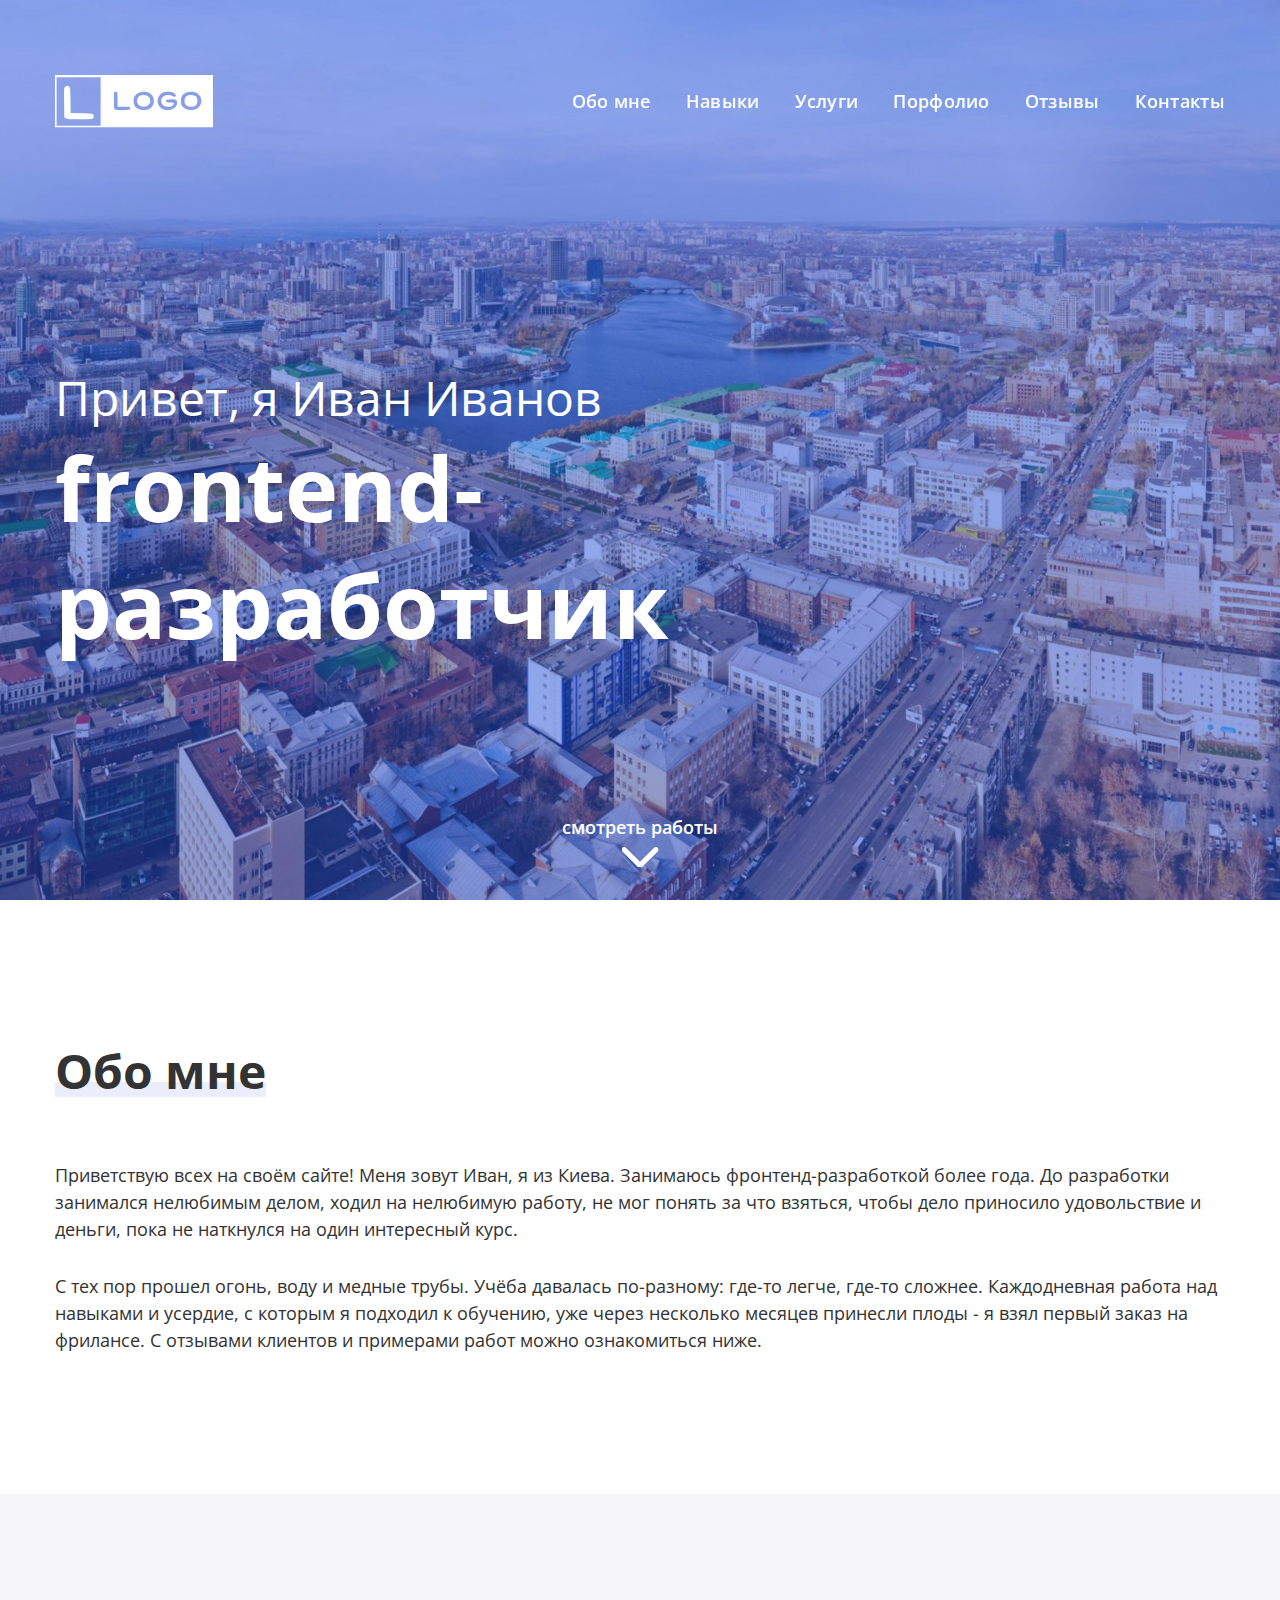
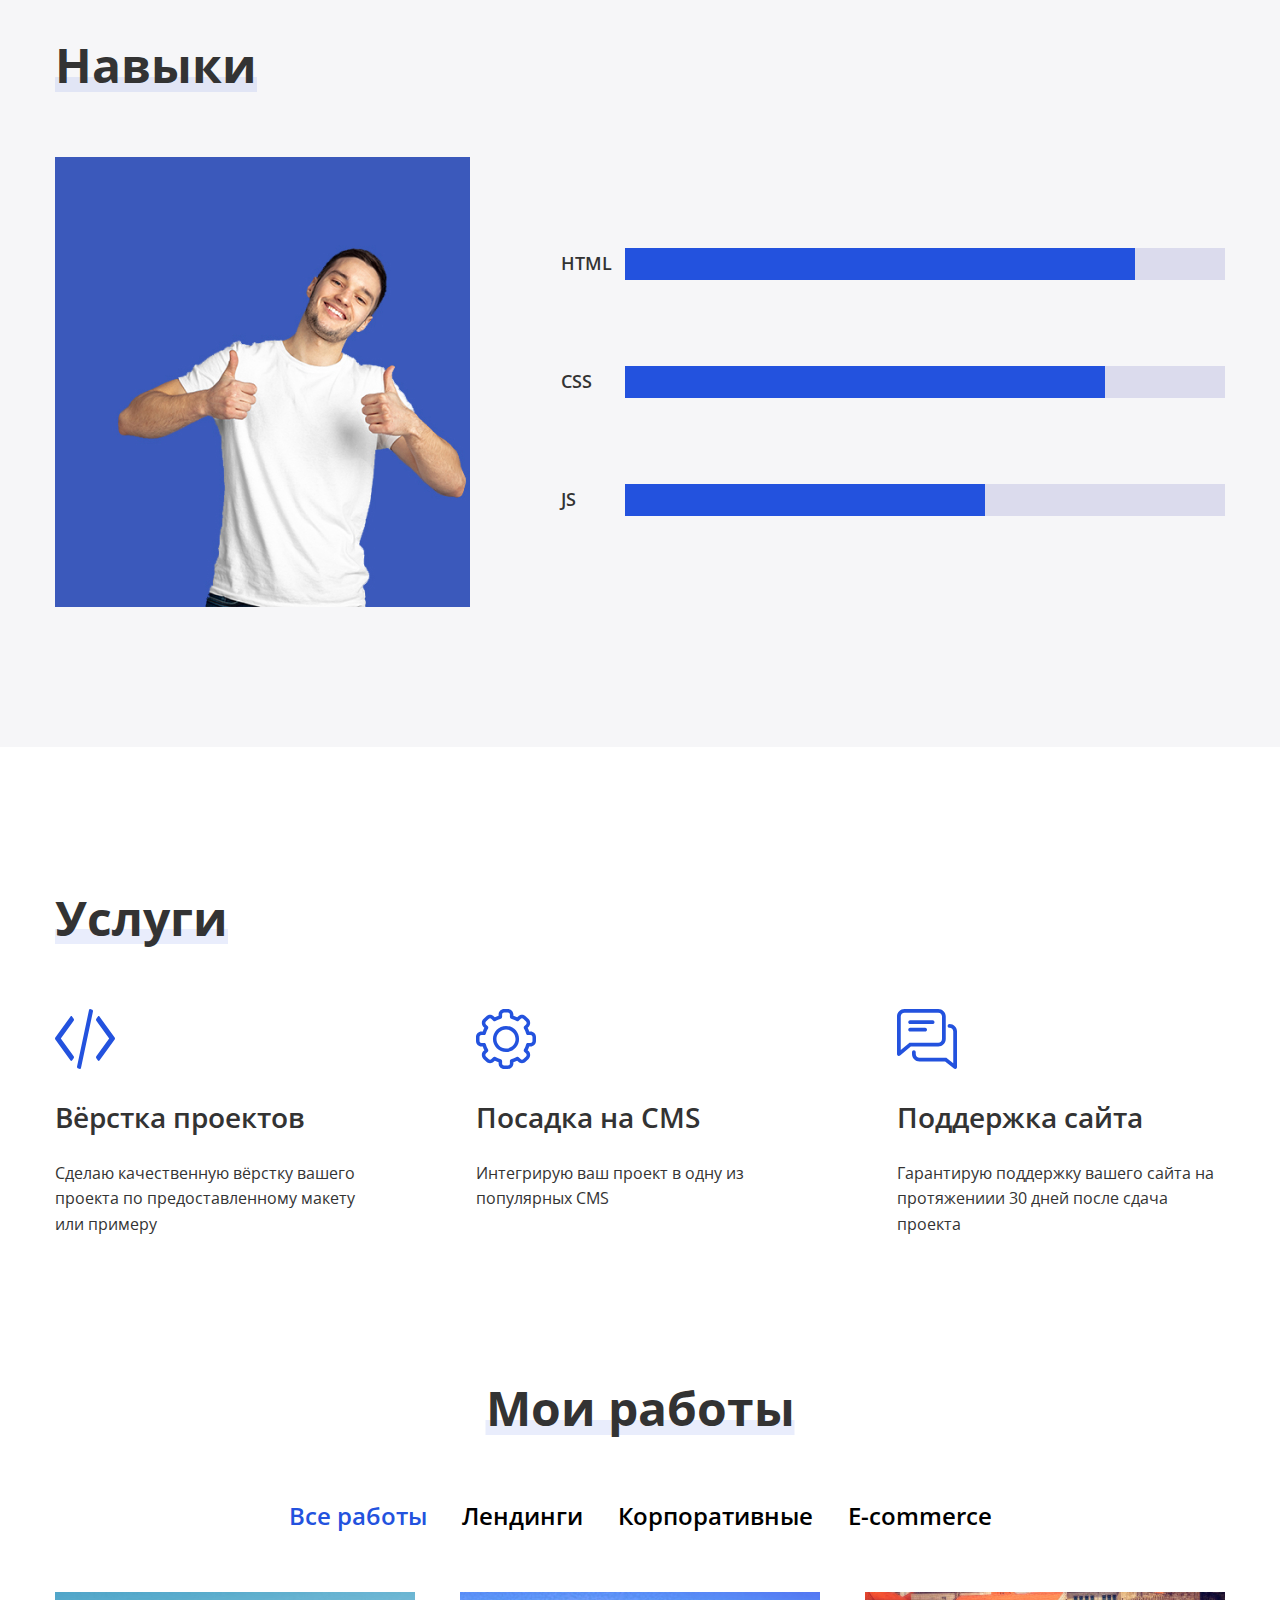
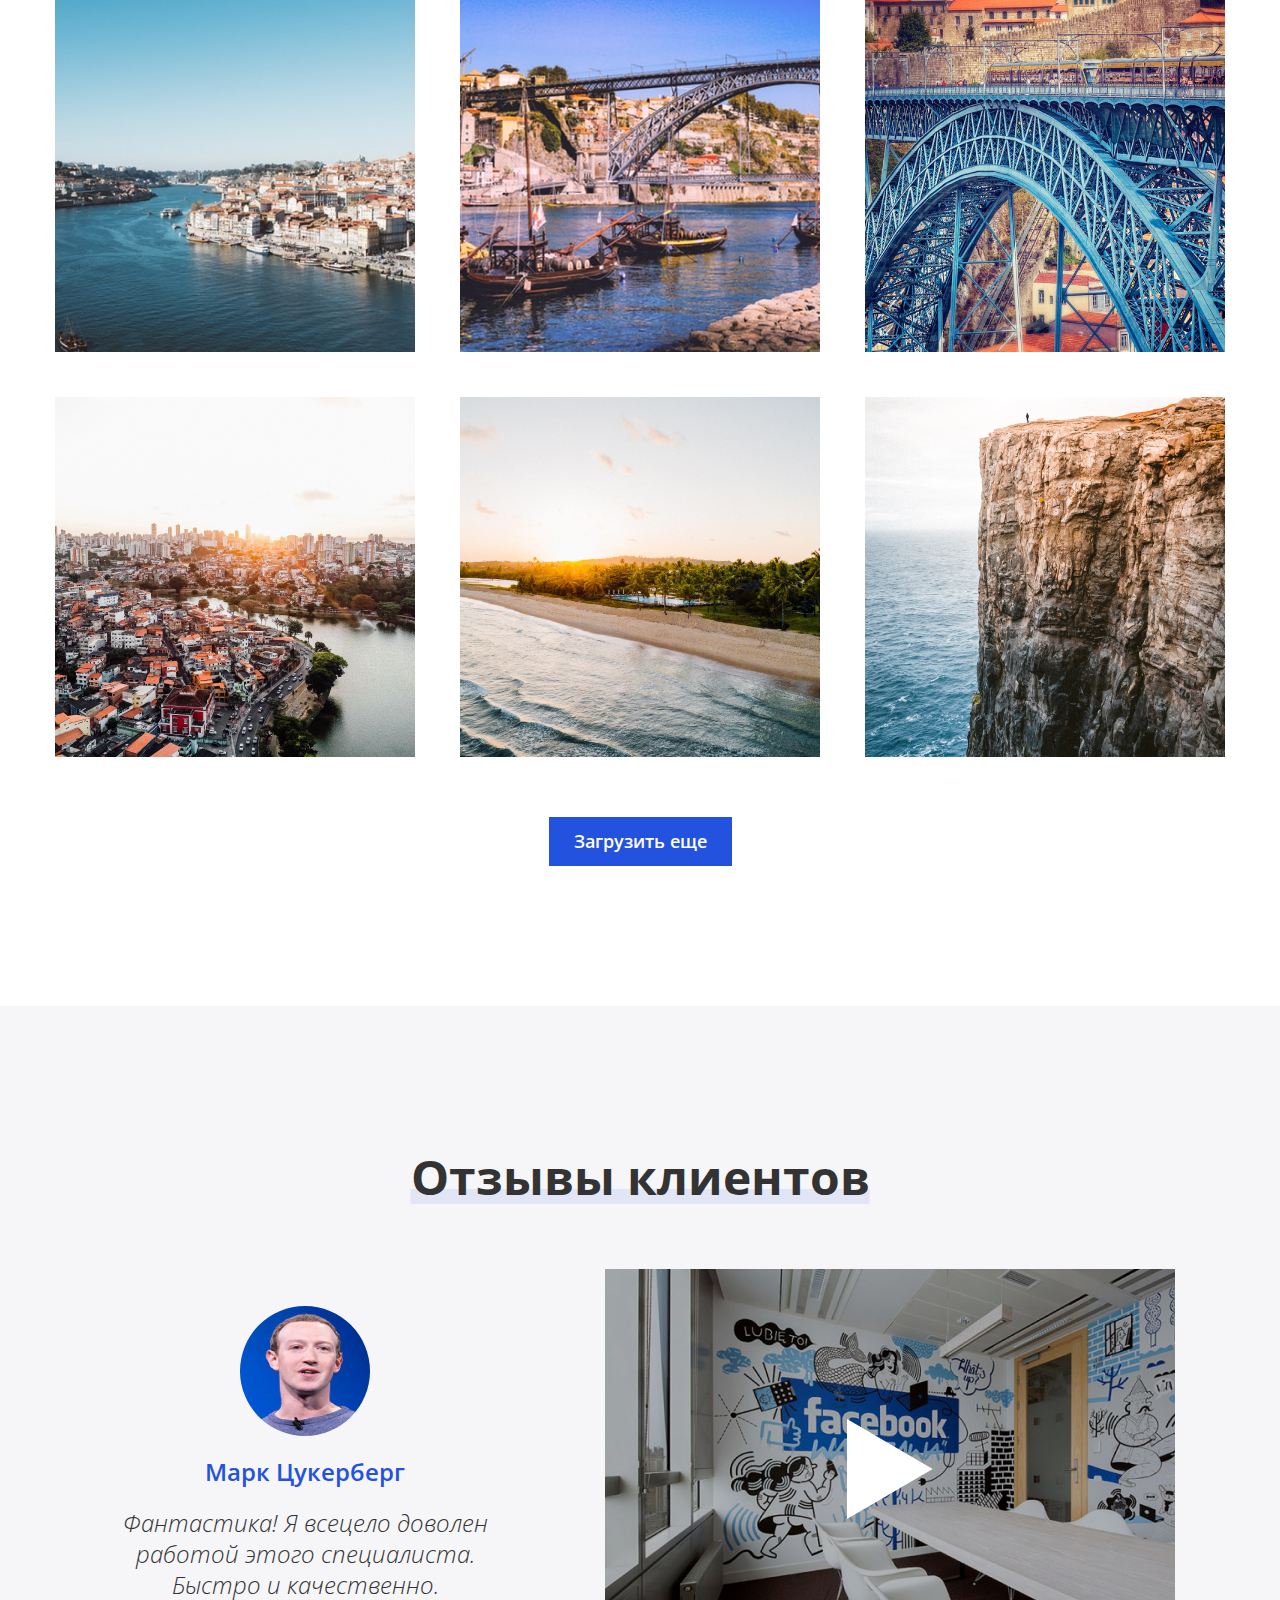
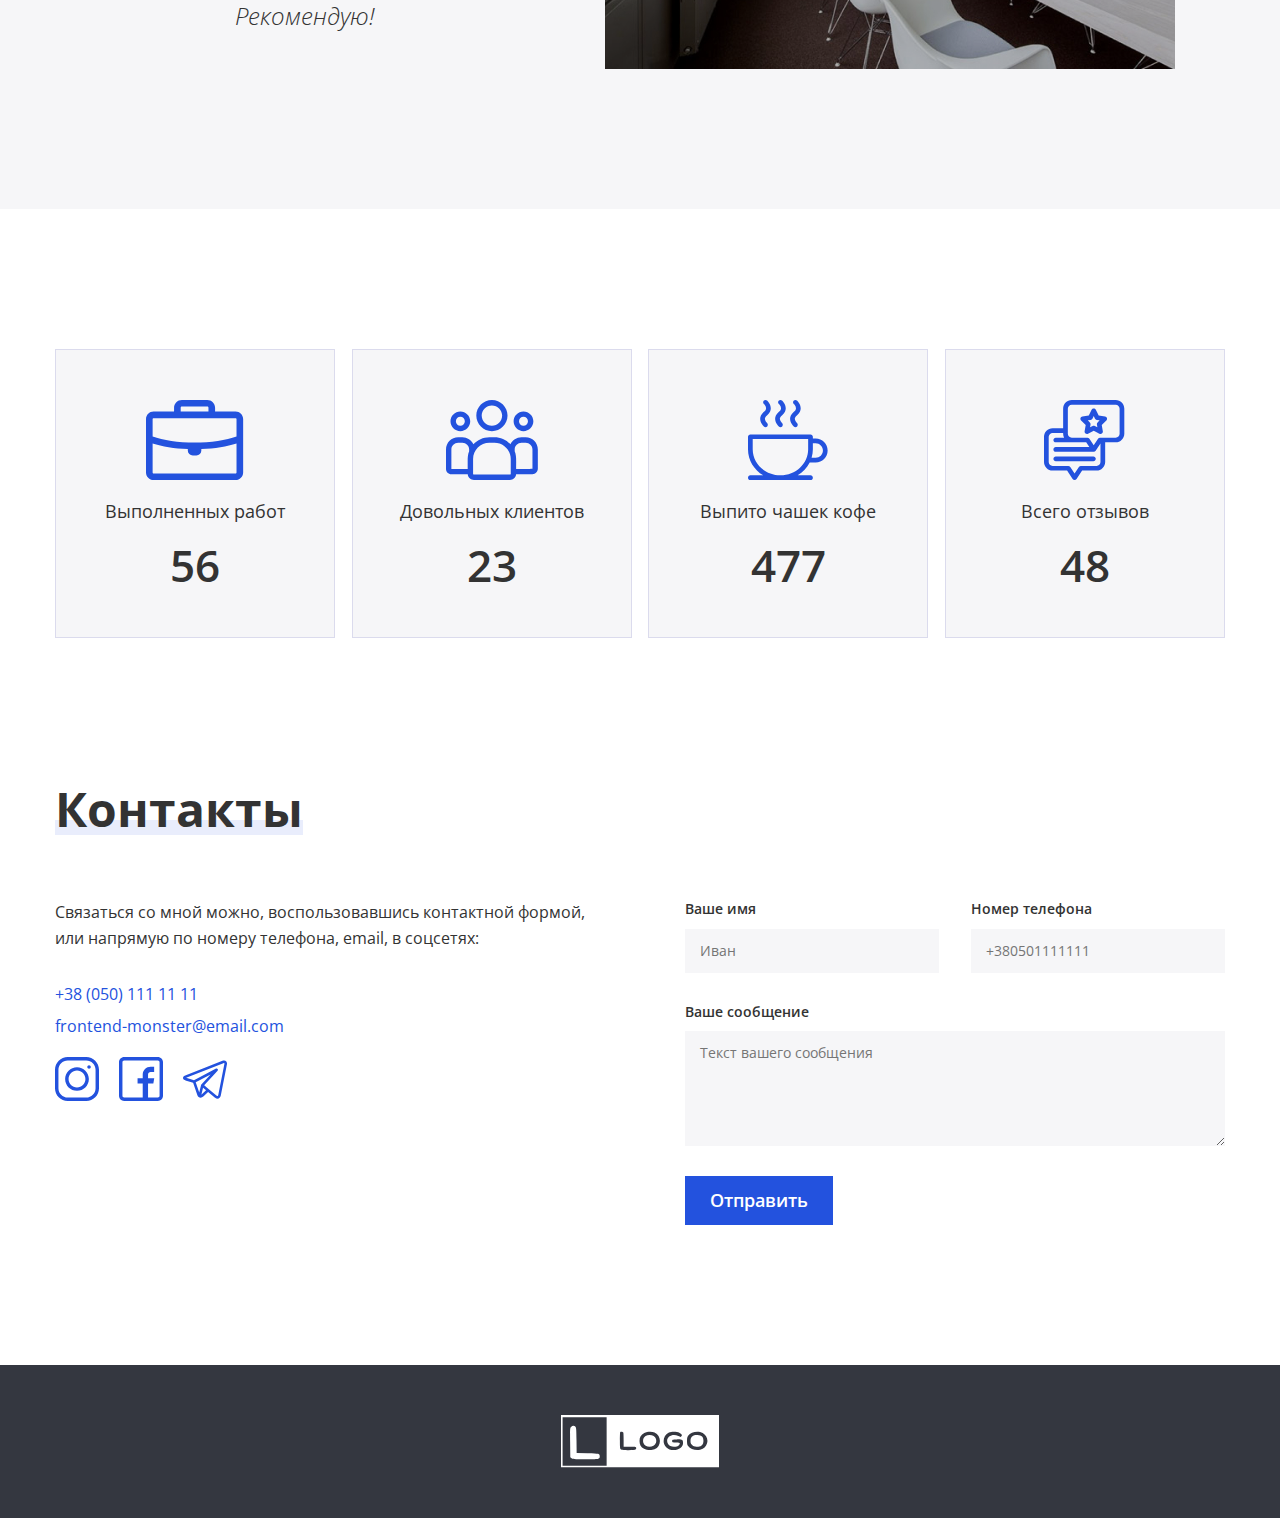
<file: index.html>
<!DOCTYPE html>
<html lang="ru">

<head>
    <meta charset="UTF-8">
    <meta http-equiv="X-UA-Compatible" content="IE=edge">
    <meta name="viewport" content="width=device-width, initial-scale=1.0">
    <link rel="shortcut icon" href="images/favicon/favicon.ico" type="image/x-icon">
    <link rel="icon" href="images/favicon/favicon.ico" type="image/x-icon">
    <title>Портфолио Ивана Иванова | Фронтенд - разработчик</title>
    <link rel="preconnect" href="https://fonts.googleapis.com">
    <link rel="preconnect" href="https://fonts.gstatic.com" crossorigin>
    <link href="https://fonts.googleapis.com/css2?family=Open+Sans:ital,wght@0,400;0,600;0,700;1,300&display=swap" rel="stylesheet">
    <link rel="stylesheet" href="css/jquery.fancybox.min.css">
    <link rel="stylesheet" href="css/style.css">
</head>

<body>
    <a class="return" href="#header">
        <span class="sr-only">Вернуться наверх</span>
    </a>
    <header class="header" id="header" style="background-image: url(images/header-img/bg-img.jpg);">

        <div class="header__wrapper">

            <div class="container">

                <nav class="header__nav">

                    <a class="header__logo logo" href="#header">
                        <img class="logo__img" src="images/logo/logo.svg" alt="Логотип сайта">
                    </a>

                    <button class="burger" type="button">
                        <span class="burger__line"></span>
                        <span class="sr-only">Открыть/закрыть меню сайта</span>
                    </button>

                    <ul class="menu">

                        <li class="menu__item">
                            <a class="menu__link" href="#about">
                                Обо мне
                            </a>
                        </li>

                        <li class="menu__item">
                            <a class="menu__link" href="#skills">
                                Навыки
                            </a>
                        </li>

                        <li class="menu__item">
                            <a class="menu__link" href="#services">
                                Услуги
                            </a>
                        </li>

                        <li class="menu__item">
                            <a class="menu__link" href="#portfolio">
                                Порфолио
                            </a>
                        </li>

                        <li class="menu__item">
                            <a class="menu__link" href="#reviews">
                                Отзывы
                            </a>
                        </li>

                        <li class="menu__item">
                            <a class="menu__link" href="#contacts">
                                Контакты
                            </a>
                        </li>

                    </ul>

                </nav>

            </div>

        </div>

        <div class="container">

            <h1 class="header__title">
                Привет, я Иван Иванов
                <span class="header__text">
                    frontend-разработчик
                </span>
            </h1>

            <a class="header__link" href="#portfolio">смотреть работы</a>
        </div>

    </header>

    <main class="main">

        <section class="about section" id="about">

            <div class="container">

                <h2 class="title">
                    Обо мне
                </h2>

                <div class="about__content">

                    <p>
                        Приветствую всех на своём сайте! Меня зовут Иван, я из Киева. Занимаюсь фронтенд-разработкой более года. До разработки занимался нелюбимым делом, ходил на нелюбимую работу,
                        не мог понять за что взяться, чтобы дело приносило удовольствие и деньги, пока не наткнулся на один интересный курс.
                    </p>

                    <p>
                        С тех пор прошел огонь, воду и медные трубы. Учёба давалась по-разному: где-то легче, где-то
                        сложнее. Каждодневная работа над навыками и усердие, с которым я подходил к обучению, уже через несколько
                        месяцев принесли плоды - я взял первый заказ на фрилансе. С отзывами клиентов и примерами работ можно
                        ознакомиться ниже.
                    </p>

                </div>

            </div>

        </section>

        <section class="skills section" id="skills">

            <div class="container">

                <h2 class="title">
                    Навыки
                </h2>

                <div class="skills__wrapper">

                    <img class="skills__image" src="images/skills-img/portrait.jpg" alt="Фото Ивана Иванова">

                    <ul class="skills__progress">

                        <li class="skills__item">
                            <span class="skills__name">html</span>
                            <div class="skills__bar">
                                <span class="skills__line" style="width: 85%">
                                </span>
                            </div>
                        </li>

                        <li class="skills__item">
                            <span class="skills__name">css</span>
                            <div class="skills__bar">
                                <span class="skills__line" style="width: 80%">
                                </span>
                            </div>
                        </li>

                        <li class="skills__item">
                            <span class="skills__name">js</span>
                            <div class="skills__bar">
                                <span class="skills__line" style="width: 60%">
                                </span>
                            </div>
                        </li>

                    </ul>

                </div>

            </div>

        </section>

        <section class="services section" id="services">
            <div class="container">

                <h2 class="title">
                    Услуги
                </h2>

                <ul class="services__wrapper">

                    <li class="services__item services__item--code">
                        <h3 class="services__subtitle">
                            Вёрстка проектов
                        </h3>
                        <p class="services__text">
                            Сделаю качественную вёрстку вашего проекта по предоставленному макету или примеру
                        </p>
                    </li>

                    <li class="services__item  services__item--dev">
                        <h3 class="services__subtitle">
                            Посадка на CMS
                        </h3>
                        <p class="services__text">
                            Интегрирую ваш проект в одну из популярных CMS
                        </p>
                    </li>

                    <li class="services__item services__item--chat">
                        <h3 class="services__subtitle">
                            Поддержка сайта
                        </h3>
                        <p class="services__text">
                            Гарантирую поддержку вашего сайта на протяжениии 30 дней после сдача проекта
                        </p>
                    </li>

                </ul>

            </div>
        </section>

        <section class="portfolio section" id="portfolio">
            <div class="container">

                <h2 class="title portfolio__title">
                    Мои работы
                </h2>

                <ul class="portfolio__filter">
                    <li class="portfolio__item">
                        <button class="portfolio__btn" type="button" data-filter="all">Все работы</button>
                    </li>
                    <li class="portfolio__item">
                        <button class="portfolio__btn" type="button" data-filter=".category-a">Лендинги</button>
                    </li>
                    <li class="portfolio__item">
                        <button class="portfolio__btn" type="button" data-filter=".category-b">Корпоративные</button>
                    </li>
                    <li class="portfolio__item">
                        <button class="portfolio__btn" type="button" data-filter=".category-c">E-commerce</button>
                    </li>
                </ul>

                <ul class="portfolio__board">
                    <li class="portfolio__image mix category-c">
                        <a class="portfolio__link" href="images/portfolio_img/img1x2.jpg" data-fancybox="gallery">
                            <img src="images/portfolio_img/img1.jpg" alt="Постер E-commerce">
                        </a>
                    </li>

                    <li class="portfolio__image mix category-a">
                        <a class="portfolio__link" href="images/portfolio_img/img2x2.jpg" data-fancybox="gallery">
                            <img src="images/portfolio_img/img2.jpg" alt="Постер лендинг">
                        </a>
                    </li>

                    <li class="portfolio__image mix category-c">
                        <a class="portfolio__link" href="images/portfolio_img/img3x2.jpg" data-fancybox="gallery">
                            <img src="images/portfolio_img/img3.jpg" alt="Постер E-commerce">
                        </a>
                    </li>

                    <li class="portfolio__image mix category-a">
                        <a class="portfolio__link" href="images/portfolio_img/img4x2.jpg" data-fancybox="gallery">
                            <img src="images/portfolio_img/img4.jpg" alt="Постер лендинг">
                        </a>
                    </li>

                    <li class="portfolio__image mix category-b">
                        <a class="portfolio__link" href="images/portfolio_img/img5x2.jpg" data-fancybox="gallery">
                            <img src="images/portfolio_img/img5.jpg" alt="Постер корпоративный сайт">
                        </a>
                    </li>

                    <li class="portfolio__image mix category-a">
                        <a class="portfolio__link" href="images/portfolio_img/img6x2.jpg" data-fancybox="gallery">
                            <img src="images/portfolio_img/img6.jpg" alt="Постер лендинг">
                        </a>
                    </li>

                </ul>

                <button class="button portfolio__button" type="button">
                    Загрузить еще
                </button>

            </div>

        </section>

        <section class="reviews section" id="reviews">

            <div class="container">

                <h2 class="title reviews__title">
                    Отзывы клиентов
                </h2>

                <div class="reviews__wrapper">

                    <figure class="reviews__content">

                        <img class="reviews__avatar" src="images/reviews-img/avatar-reviews-1.jpg" alt="Фото клиента">

                        <figcaption class="reviews__name">
                            Марк Цукерберг
                        </figcaption>

                        <blockquote class="reviews__text">
                            Фантастика! Я всецело доволен работой этого специалиста. Быстро и качественно. Рекомендую!
                        </blockquote>

                    </figure>

                    <a class="reviews__video" data-fancybox="" href="https://www.youtube.com/watch?v=umEYETq75Qg" style="background-image: url(images/reviews-img/reviews-video.jpg);">
                        <span class="sr-only">Посмотреть видео отзыв</span>
                    </a>

                </div>

            </div>

        </section>

        <section class="stats section">
            <div class="container">

                <h2 class="sr-only">Наши достижения</h2>

                <ul class="stats__wrapper">

                    <li class="stats__item stats__item--works">
                        <h3 class="stats__text">Выполненных работ</h3>
                        <span class="stats__num">56</span>
                    </li>

                    <li class="stats__item stats__item--clients">
                        <h3 class="stats__text">Довольных клиентов</h3>
                        <span class="stats__num">23</span>
                    </li>

                    <li class="stats__item stats__item--coffee">
                        <h3 class="stats__text">Выпито чашек кофе</h3>
                        <span class="stats__num">477</span>
                    </li>

                    <li class="stats__item stats__item--reviews">
                        <h3 class="stats__text">Всего отзывов</h3>
                        <span class="stats__num">48</span>
                    </li>

                </ul>

            </div>

        </section>

        <section class="contacts section" id="contacts">

            <div class="container">

                <h2 class="title">
                    Контакты
                </h2>

                <div class="contacts__wrapper">

                    <div class="contacts__content">

                        <p class="contacts__text">
                            Связаться со мной можно, воспользовавшись контактной формой, или напрямую по номеру
                            телефона, email, в соцсетях:
                        </p>

                        <adress class="adress">
                            <ul class="adress__list">
                                <li class="adress__contact">
                                    <a class="adress__link" href="tel:+380501111111">
                                        +38 (050) 111 11 11
                                    </a>
                                </li>
                                <li class="adress__contact">
                                    <a class="adress__link adress__link--email" href="mailto:frontend-monster@email.com">
                                        frontend-monster@email.com
                                    </a>
                                </li>
                            </ul>


                            <ul class="social">

                                <li class="social__icon">
                                    <a class="social__link social__link--inst" href="#" style="background-image: url(images/contact-icons/instagram.svg);">
                                        <span class="sr-only">Иконка инстаграмм</span>
                                    </a>
                                </li>

                                <li class="social__icon">
                                    <a class="social__link social__link--facebook" href="#" style="background-image: url(images/contact-icons/facebook.svg);">
                                        <span class="sr-only">Иконка фейсбук</span>
                                    </a>
                                </li>

                                <li class="social__icon">
                                    <a class="social__link social__link--telegram" href="#" style="background-image: url(images/contact-icons/telegram.svg);">
                                        <span class="sr-only">Иконка телеграмм</span>
                                    </a>
                                </li>

                            </ul>

                        </adress>

                    </div>

                    <form class="form">

                        <div class="form__wrapper">

                            <div class="form__inner">

                                <label class="form__title" for="name">
                                    Ваше имя
                                </label>

                                <input class="form__field" type="text" id="name" name="inputName" placeholder="Иван" required>

                            </div>

                            <div class="form__inner">

                                <label class="form__title" for="tel">
                                    Номер телефона
                                </label>

                                <input class="form__field" type="tel" id="tel" name="inputTel" placeholder="+380501111111" required>

                            </div>

                        </div>

                        <div class="form__message">

                            <label class="form__title" for="message">
                                Ваше сообщение
                            </label>

                            <textarea class="form__field form__field--text" id="message" name="message" placeholder="Текст вашего сообщения" required></textarea>

                            <button class="button form__button" type="submit">
                                Отправить
                            </button>

                        </div>

                    </form>

                </div>

            </div>

        </section>

    </main>

    <footer class="footer">
        <a class="footer__logo logo" href="#header">
            <img class="logo__img" src="images/logo/logo.svg" alt="Логотип сайта">
        </a>
    </footer>

    <!-- <script src="https://ajax.googleapis.com/ajax/libs/jquery/3.6.0/jquery.min.js"></script> -->
    <script src="js/jquery-3.6.0.min.js"></script>
    <script src="js/mixitup.min.js"></script>
    <script src="js/jquery.fancybox.min.js"></script>
    <script src="js/main.js"></script>

</body>

</html>
</file>
<file: css/style.css>
html {
  -webkit-box-sizing: border-box;
          box-sizing: border-box;
}

*,
*::after,
*::before {
  -webkit-box-sizing: inherit;
          box-sizing: inherit;
}

ul,
ol {
  padding: 0;
  list-style: none;
}

body,
h1,
h2,
h3,
h4,
h5,
h6,
p,
ul,
ol,
li,
figure,
figcaption,
blockquote,
dl,
dd {
  margin: 0;
}

img {
  max-width: 100%;
  display: block;
}

input,
button,
textarea,
select {
  font: inherit;
  outline: 0;
}

a {
  text-decoration: none;
  outline: 0;
  color: inherit;
}

input {
  border: none;
  outline: 0;
}

button {
  margin: 0;
  padding: 0;
  border: none;
  background-color: transparent;
  outline: 0;
  cursor: pointer;
}

address {
  font-style: inherit;
}

html {
  scroll-behavior: smooth;
}

html,
body {
  width: 100%;
  height: 100%;
}

body {
  font-family: "Open Sans", sans-serif;
  font-weight: 400;
  font-style: normal;
  font-size: 18px;
  line-height: 1.3;
  color: #333;
  background-color: #fff;
}

.lock {
  overflow: hidden;
}

.return {
  position: fixed;
  display: none;
  bottom: 20px;
  right: 20px;
  background-color: rgba(119, 146, 224, 0.8);
  text-align: center;
  color: #fff;
  padding: 30px;
  border-radius: 50%;
  z-index: 10;
}
.return__animate {
  display: block;
}
@media (max-width: 768px) {
  .return__animate {
    display: none;
  }
}
.return::after {
  position: absolute;
  content: "";
  width: 20px;
  height: 20px;
  z-index: 10;
  border-top: 5px solid white;
  border-right: 5px solid white;
  left: 50%;
  bottom: 50%;
  -webkit-transform: translate(-50%, 60%) rotate(-45deg);
          transform: translate(-50%, 60%) rotate(-45deg);
}

.container {
  max-width: 1200px;
  padding: 0 15px;
  margin: 0 auto;
}

.logo {
  -webkit-transition: opacity 0.3s, -webkit-box-shadow 0.5s;
  transition: opacity 0.3s, -webkit-box-shadow 0.5s;
  transition: opacity 0.3s, box-shadow 0.5s;
  transition: opacity 0.3s, box-shadow 0.5s, -webkit-box-shadow 0.5s;
}
.logo__img {
  width: 158px;
  max-width: 100%;
  height: 53px;
  -o-object-fit: cover;
     object-fit: cover;
  -o-object-position: center;
     object-position: center;
}
@media (max-width: 992px) {
  .logo__img {
    max-width: 120px;
    height: 40px;
  }
}
@media (max-width: 576px) {
  .logo__img {
    max-width: 110px;
    height: 36px;
  }
}
@media (max-width: 768px) {
  .logo {
    position: relative;
    z-index: 4;
  }
}
@media (min-width: 1025px) {
  .logo:hover {
    opacity: 0.7;
  }
}
.logo:focus {
  -webkit-box-shadow: 0 0 0 3px #2352DE;
          box-shadow: 0 0 0 3px #2352DE;
}
.logo:active {
  opacity: 0.5;
}

.section {
  padding: 140px 0;
}
@media (max-width: 992px) {
  .section {
    padding: 110px 0;
  }
}
@media (max-width: 768px) {
  .section {
    padding: 80px 0;
  }
}
@media (max-width: 576px) {
  .section {
    padding: 50px 0;
  }
}

.title {
  position: relative;
  display: inline-block;
  font-size: 48px;
  font-weight: 700;
  margin-bottom: 60px;
  z-index: 0;
}
@media (max-width: 768px) {
  .title {
    font-size: 42px;
    margin-bottom: 40px;
  }
}
@media (max-width: 576px) {
  .title {
    font-size: 28px;
    margin-bottom: 30px;
    left: 50%;
    -webkit-transform: translateX(-50%);
            transform: translateX(-50%);
  }
}
.title:before {
  position: absolute;
  content: "";
  width: 100%;
  height: 15px;
  background-color: rgba(35, 82, 222, 0.1);
  bottom: 5px;
  z-index: -1;
}
@media (max-width: 576px) {
  .title:before {
    height: 10px;
    bottom: 3px;
  }
}

.button {
  display: block;
  font-weight: 600;
  padding: 12px 24px;
  background-color: #2352DE;
  color: #fff;
  border: 1px solid #2352DE;
  -webkit-transition: background-color 0.3s, color 0.3s, -webkit-box-shadow 0.3s;
  transition: background-color 0.3s, color 0.3s, -webkit-box-shadow 0.3s;
  transition: box-shadow 0.3s, background-color 0.3s, color 0.3s;
  transition: box-shadow 0.3s, background-color 0.3s, color 0.3s, -webkit-box-shadow 0.3s;
}
.button:focus {
  -webkit-box-shadow: 0 0 0 3px rgba(35, 82, 222, 0.5);
          box-shadow: 0 0 0 3px rgba(35, 82, 222, 0.5);
}
@media (min-width: 1025px) {
  .button:hover {
    background-color: #fff;
    color: #2352DE;
  }
}
.button:active {
  -webkit-box-shadow: inset 0 7px 4px rgba(0, 0, 0, 0.25);
          box-shadow: inset 0 7px 4px rgba(0, 0, 0, 0.25);
}

.sr-only {
  position: absolute;
  width: 1px;
  height: 1px;
  margin: -1px;
  border: 0;
  padding: 0;
  white-space: nowrap;
  -webkit-clip-path: inset(100%);
          clip-path: inset(100%);
  clip: rect(0 0 0 0);
  overflow: hidden;
}

.header {
  position: relative;
  height: 100vh;
  background-repeat: no-repeat;
  background-position: center center;
  background-size: cover;
  color: #fff;
  z-index: 2;
}
@media (max-width: 768px) {
  .header {
    padding-top: 0;
  }
}
.header:before {
  content: "";
  position: absolute;
  width: 100%;
  height: 100%;
  left: 0;
  top: 0;
  z-index: 0;
  background-color: rgba(35, 82, 222, 0.5);
}
.header__wrapper {
  position: fixed;
  left: 0;
  right: 0;
  padding: 75px 0 0;
  z-index: 5;
  -webkit-transition: all 0.3s;
  transition: all 0.3s;
}
@media (max-width: 1200px) {
  .header__wrapper {
    padding: 50px 0 0;
  }
}
@media (max-width: 992px) {
  .header__wrapper {
    padding: 25px 0 0;
  }
}
@media (max-width: 768px) {
  .header__wrapper {
    padding: 0;
  }
}
.header__wrapper--animate {
  padding: 15px 0 10px;
  background-color: rgba(119, 146, 224, 0.8);
}
@media (max-width: 768px) {
  .header__wrapper--animate {
    padding: 0;
  }
}
.header__nav {
  display: -webkit-box;
  display: -ms-flexbox;
  display: flex;
  -webkit-box-pack: justify;
      -ms-flex-pack: justify;
          justify-content: space-between;
  -webkit-box-align: center;
      -ms-flex-align: center;
          align-items: center;
}
@media (max-width: 768px) {
  .header__nav {
    position: fixed;
    width: 100%;
    left: 0;
    right: 0;
    padding: 30px 15px 15px;
    z-index: 3;
  }
}
@media (max-width: 768px) and (max-width: 576px) {
  .header__nav {
    padding: 15px 15px 10px;
  }
}
@media (max-width: 768px) {
  .header__nav:before {
    content: "";
    position: absolute;
    top: -30px;
    left: 0;
    width: 100%;
    height: 100%;
  }
}
@media (max-width: 768px) {
  .header__nav--animate {
    padding: 15px 15px 10px;
    background-color: rgba(119, 146, 224, 0.8);
  }
}
.header__title {
  position: relative;
  display: -webkit-box;
  display: -ms-flexbox;
  display: flex;
  -webkit-box-orient: vertical;
  -webkit-box-direction: normal;
      -ms-flex-direction: column;
          flex-direction: column;
  -webkit-box-pack: center;
      -ms-flex-pack: center;
          justify-content: center;
  max-width: 700px;
  padding-top: 130px;
  height: 100vh;
  font-size: 48px;
  font-weight: 400;
  z-index: 2;
}
@media (max-width: 768px) {
  .header__title {
    max-width: 100%;
    padding-top: 0;
    font-size: 38px;
  }
}
@media (max-width: 576px) {
  .header__title {
    padding-top: 50px;
    font-size: 28px;
  }
}
.header__text {
  display: block;
  font-weight: 700;
  font-size: 90px;
}
@media (max-width: 768px) {
  .header__text {
    font-size: 70px;
  }
}
@media (max-width: 576px) {
  .header__text {
    font-size: 40px;
  }
}
.header__link {
  position: absolute;
  font-weight: 600;
  font-size: 18px;
  bottom: 60px;
  left: 50%;
  -webkit-transform: translateX(-50%);
          transform: translateX(-50%);
  border-bottom: 1px solid transparent;
  -webkit-transition: opacity 0.3s, ease-in-out 0.3s, -webkit-box-shadow 0.3s;
  transition: opacity 0.3s, ease-in-out 0.3s, -webkit-box-shadow 0.3s;
  transition: box-shadow 0.3s, opacity 0.3s, ease-in-out 0.3s;
  transition: box-shadow 0.3s, opacity 0.3s, ease-in-out 0.3s, -webkit-box-shadow 0.3s;
  z-index: 2;
}
.header__link:focus {
  padding-bottom: 35px;
  bottom: 25px;
  -webkit-box-shadow: 0 0 0 2px rgba(255, 255, 255, 0.5);
          box-shadow: 0 0 0 2px rgba(255, 255, 255, 0.5);
  border-radius: 3px;
}
@media (max-width: 576px) {
  .header__link:focus {
    bottom: 15px;
  }
}
@media (min-width: 1025px) {
  .header__link:hover {
    border-color: #fff;
  }
}
.header__link:active {
  opacity: 0.7;
}
@media (max-width: 576px) {
  .header__link {
    font-size: 14px;
    bottom: 50px;
  }
}
.header__link:before {
  position: absolute;
  content: "";
  background-image: url(../images/header-img/arrow-bottom.svg);
  width: 37px;
  height: 21px;
  top: 30px;
  left: 50%;
  -webkit-transform: translateX(-50%);
          transform: translateX(-50%);
}

.burger {
  display: none;
}
@media (max-width: 768px) {
  .burger {
    display: block;
    position: relative;
    width: 30px;
    height: 20px;
    z-index: 4;
  }
  .burger:before, .burger:after {
    content: "";
    background-color: #fff;
    position: absolute;
    width: 100%;
    height: 2px;
    left: 0;
    -webkit-transition: -webkit-transform 0.3s;
    transition: -webkit-transform 0.3s;
    transition: transform 0.3s;
    transition: transform 0.3s, -webkit-transform 0.3s;
  }
  .burger:before {
    top: 0;
  }
  .burger:after {
    bottom: 0;
  }
  .burger--active:before {
    -webkit-transform: rotate(45deg);
            transform: rotate(45deg);
    top: 9px;
  }
  .burger--active:after {
    -webkit-transform: rotate(-45deg);
            transform: rotate(-45deg);
    bottom: 9px;
  }
  .burger--active .burger__line {
    -webkit-transform: scale(0);
            transform: scale(0);
  }
}
.burger__line {
  position: absolute;
  background-color: #fff;
  width: 100%;
  height: 2px;
  left: 0;
  top: 9px;
  -webkit-transition: -webkit-transform 0.3s;
  transition: -webkit-transform 0.3s;
  transition: transform 0.3s;
  transition: transform 0.3s, -webkit-transform 0.3s;
}

.menu {
  display: -webkit-box;
  display: -ms-flexbox;
  display: flex;
  position: sticky;
}
@media (max-width: 768px) {
  .menu {
    display: block;
    position: fixed;
    top: -100%;
    left: 0;
    width: 100%;
    height: 100%;
    padding-top: 90px;
    text-align: center;
    background-color: #7792E0;
    -webkit-transition: all 0.3s ease 0s;
    transition: all 0.3s ease 0s;
    overflow: auto;
    z-index: 3;
  }
  .menu--active {
    top: 0;
  }
}
@media (max-width: 576px) {
  .menu {
    padding-top: 60px;
  }
}
@media (max-width: 768px) {
  .menu__item {
    font-size: 28px;
  }
}
@media (max-width: 576px) {
  .menu__item {
    font-size: 18px;
  }
}
.menu__item:not(:last-child) {
  margin-right: 35px;
}
@media (max-width: 992px) {
  .menu__item:not(:last-child) {
    margin-right: 25px;
  }
}
@media (max-width: 768px) {
  .menu__item:not(:last-child) {
    margin-right: 0;
  }
}
.menu__link {
  font-weight: 600;
  letter-spacing: 0.3px;
  border-bottom: 1px solid transparent;
  -webkit-transition: opacity 0.3s, ease-in-out 0.3s, -webkit-box-shadow 0.3s;
  transition: opacity 0.3s, ease-in-out 0.3s, -webkit-box-shadow 0.3s;
  transition: box-shadow 0.3s, opacity 0.3s, ease-in-out 0.3s;
  transition: box-shadow 0.3s, opacity 0.3s, ease-in-out 0.3s, -webkit-box-shadow 0.3s;
}
@media (max-width: 768px) {
  .menu__link {
    display: block;
    padding: 20px 0;
    -webkit-transition: ease-in-out 0s;
    transition: ease-in-out 0s;
  }
}
@media (max-width: 567px) {
  .menu__link {
    padding: 11px 0;
  }
}
.menu__link:focus {
  -webkit-box-shadow: 0 0 0 2px rgba(255, 255, 255, 0.5);
          box-shadow: 0 0 0 2px rgba(255, 255, 255, 0.5);
  border-radius: 3px;
}
@media (max-width: 768px) {
  .menu__link:focus {
    -webkit-box-shadow: none;
            box-shadow: none;
    border-radius: none;
  }
}
@media (min-width: 1025px) {
  .menu__link:hover {
    border-color: #fff;
  }
}
.menu__link:active {
  opacity: 0.7;
}
@media (max-width: 768px) {
  .menu__link:active {
    background-color: rgba(35, 82, 222, 0.7);
  }
}

.about__content {
  line-height: 1.5;
}
@media (max-width: 576px) {
  .about__content {
    font-size: 16px;
    line-height: 1.6;
  }
}
.about__content p:not(:last-child) {
  margin-bottom: 30px;
}
@media (max-width: 576px) {
  .about__content p:not(:last-child) {
    margin-bottom: 16px;
  }
}

.skills {
  background-color: #F6F6F8;
}
.skills__wrapper {
  display: -webkit-box;
  display: -ms-flexbox;
  display: flex;
  -webkit-box-align: center;
      -ms-flex-align: center;
          align-items: center;
  -webkit-box-pack: justify;
      -ms-flex-pack: justify;
          justify-content: space-between;
}
@media (max-width: 768px) {
  .skills__wrapper {
    -ms-flex-wrap: wrap;
        flex-wrap: wrap;
    -webkit-box-pack: center;
        -ms-flex-pack: center;
            justify-content: center;
  }
}
.skills__image {
  max-width: 415px;
  width: 100%;
  max-height: 450px;
  height: 100%;
  margin-right: 30px;
  -o-object-fit: cover;
     object-fit: cover;
}
@media (max-width: 768px) {
  .skills__image {
    max-width: 90%;
    margin-right: 0;
    margin-bottom: 50px;
  }
}
@media (max-width: 576px) {
  .skills__image {
    max-width: 87%;
    margin-bottom: 25px;
    height: 325px;
  }
}
.skills__progress {
  max-width: 664px;
  min-width: 55%;
  width: 100%;
}
@media (max-width: 768px) {
  .skills__progress {
    display: -webkit-box;
    display: -ms-flexbox;
    display: flex;
    -webkit-box-orient: vertical;
    -webkit-box-direction: normal;
        -ms-flex-direction: column;
            flex-direction: column;
    width: 90%;
  }
}
@media (max-width: 576px) {
  .skills__progress {
    max-width: 87%;
  }
}
.skills__item {
  display: -webkit-box;
  display: -ms-flexbox;
  display: flex;
  -webkit-box-pack: justify;
      -ms-flex-pack: justify;
          justify-content: space-between;
}
@media (max-width: 768px) {
  .skills__item {
    -webkit-box-orient: vertical;
    -webkit-box-direction: normal;
        -ms-flex-direction: column;
            flex-direction: column;
    -webkit-box-align: center;
        -ms-flex-align: center;
            align-items: center;
  }
}
.skills__item:not(:last-child) {
  margin-bottom: 86px;
}
@media (max-width: 768px) {
  .skills__item:not(:last-child) {
    margin-bottom: 50px;
  }
}
@media (max-width: 576px) {
  .skills__item:not(:last-child) {
    margin-bottom: 18px;
  }
}
.skills__name {
  display: -webkit-box;
  display: -ms-flexbox;
  display: flex;
  -webkit-box-align: center;
      -ms-flex-align: center;
          align-items: center;
  width: 65px;
  font-weight: 600;
  text-transform: uppercase;
}
@media (max-width: 768px) {
  .skills__name {
    display: block;
    text-align: center;
    margin-bottom: 5px;
  }
}
.skills__bar {
  position: relative;
  height: 32px;
  max-width: 600px;
  width: 100%;
  background-color: #DBDBED;
}
.skills__line {
  position: absolute;
  height: 32px;
  background-color: #2352DE;
}

.services {
  padding-bottom: 0;
}
.services__wrapper {
  display: -webkit-box;
  display: -ms-flexbox;
  display: flex;
  -webkit-box-pack: justify;
      -ms-flex-pack: justify;
          justify-content: space-between;
}
@media (max-width: 992px) {
  .services__wrapper {
    -ms-flex-wrap: wrap;
        flex-wrap: wrap;
  }
}
.services__item {
  position: relative;
  max-width: 28%;
  padding-top: 90px;
}
@media (max-width: 992px) {
  .services__item {
    max-width: 100%;
    padding-top: 0;
    padding-left: 100px;
  }
}
@media (max-width: 576px) {
  .services__item {
    padding-top: 50px;
    padding-left: 0;
  }
}
@media (max-width: 992px) {
  .services__item:not(:last-child) {
    margin-bottom: 50px;
  }
}
@media (max-width: 576px) {
  .services__item:not(:last-child) {
    margin-bottom: 30px;
  }
}
.services__item:before {
  position: absolute;
  content: "";
  width: 60px;
  height: 60px;
  top: 0;
  left: 0;
}
@media (max-width: 576px) {
  .services__item:before {
    width: 40px;
    height: 40px;
  }
}
.services__item--code:before {
  background-image: url(../images/services-icons/code-icon.svg);
}
.services__item--dev:before {
  background-image: url(../images/services-icons/dev-icon.svg);
}
.services__item--chat:before {
  background-image: url(../images/services-icons/chat-icon.svg);
}
.services__subtitle {
  margin-bottom: 25px;
  font-weight: 600;
  font-size: 28px;
}
@media (max-width: 576px) {
  .services__subtitle {
    margin-bottom: 15px;
    font-size: 20px;
  }
}
.services__text {
  font-size: 16px;
  line-height: 1.6;
}

@media (max-width: 576px) {
  .portfolio {
    padding-top: 13px;
  }
}
.portfolio__title {
  left: 50%;
  -webkit-transform: translateX(-50%);
          transform: translateX(-50%);
}
.portfolio__filter {
  display: -webkit-box;
  display: -ms-flexbox;
  display: flex;
  -webkit-box-pack: center;
      -ms-flex-pack: center;
          justify-content: center;
  margin-bottom: 60px;
}
@media (max-width: 576px) {
  .portfolio__filter {
    -webkit-box-orient: vertical;
    -webkit-box-direction: normal;
        -ms-flex-direction: column;
            flex-direction: column;
    -webkit-box-align: center;
        -ms-flex-align: center;
            align-items: center;
    margin-bottom: 30px;
  }
}
.portfolio__item {
  font-weight: 600;
  font-size: 24px;
  border-bottom: 1px solid transparent;
  -webkit-transition: color 0.3s, ease-in-out 0.5s, -webkit-box-shadow 0.3s;
  transition: color 0.3s, ease-in-out 0.5s, -webkit-box-shadow 0.3s;
  transition: color 0.3s, box-shadow 0.3s, ease-in-out 0.5s;
  transition: color 0.3s, box-shadow 0.3s, ease-in-out 0.5s, -webkit-box-shadow 0.3s;
}
@media (max-width: 768px) {
  .portfolio__item {
    font-size: 20px;
    line-height: 1.6;
  }
}
@media (max-width: 576px) {
  .portfolio__item {
    font-size: 18px;
  }
}
.portfolio__item:not(:last-child) {
  margin-right: 35px;
}
@media (max-width: 768px) {
  .portfolio__item:not(:last-child) {
    margin-right: 15px;
  }
}
@media (max-width: 576px) {
  .portfolio__item:not(:last-child) {
    margin-right: 0;
    margin-bottom: 15px;
  }
}
@media (min-width: 1025px) {
  .portfolio__item:hover {
    color: #2352DE;
    border-bottom: 1px solid #2352DE;
  }
}
.portfolio__btn:focus {
  -webkit-box-shadow: 0 0 0 2px rgba(35, 82, 222, 0.5);
          box-shadow: 0 0 0 2px rgba(35, 82, 222, 0.5);
  border-radius: 3px;
}
.portfolio__board {
  display: -webkit-box;
  display: -ms-flexbox;
  display: flex;
  -ms-flex-wrap: wrap;
      flex-wrap: wrap;
  -webkit-box-pack: justify;
      -ms-flex-pack: justify;
          justify-content: space-between;
  gap: 45px;
  margin-bottom: 60px;
}
@media (max-width: 1024px) {
  .portfolio__board {
    -webkit-box-pack: space-evenly;
        -ms-flex-pack: space-evenly;
            justify-content: space-evenly;
    gap: 30px;
  }
}
@media (max-width: 576px) {
  .portfolio__board {
    -webkit-box-pack: center;
        -ms-flex-pack: center;
            justify-content: center;
    gap: 15px;
    margin-bottom: 30px;
  }
}
.portfolio__image {
  width: 360px;
  height: 360px;
  background-image: url(../images);
  -webkit-transition: -webkit-box-shadow 0.3s ease-in-out;
  transition: -webkit-box-shadow 0.3s ease-in-out;
  transition: box-shadow 0.3s ease-in-out;
  transition: box-shadow 0.3s ease-in-out, -webkit-box-shadow 0.3s ease-in-out;
}
@media (max-width: 1200px) {
  .portfolio__image {
    width: 300px;
    height: 300px;
  }
}
@media (max-width: 992px) {
  .portfolio__image {
    width: 241px;
    height: 241px;
  }
}
@media (max-width: 768px) {
  .portfolio__image {
    width: 200px;
    height: 200px;
  }
}
@media (max-width: 576px) {
  .portfolio__image {
    width: 165px;
    height: 165px;
  }
}
.portfolio__image img {
  height: 100%;
  -o-object-fit: cover;
     object-fit: cover;
  -webkit-transition: -webkit-transform 0.5s ease-in-out;
  transition: -webkit-transform 0.5s ease-in-out;
  transition: transform 0.5s ease-in-out;
  transition: transform 0.5s ease-in-out, -webkit-transform 0.5s ease-in-out;
}
@media (min-width: 1025px) {
  .portfolio__image img:hover {
    -webkit-transform: scale(1.1);
            transform: scale(1.1);
  }
}
.portfolio__link:focus {
  -webkit-box-shadow: 0 0 5px 2px rgba(35, 82, 222, 0.7);
          box-shadow: 0 0 5px 2px rgba(35, 82, 222, 0.7);
}
.portfolio__button {
  margin: 0 auto;
}

.mixitup-control-active {
  color: #2352DE;
}

.reviews {
  background-color: #F6F6F8;
}
@media (max-width: 576px) {
  .reviews {
    position: relative;
  }
}
.reviews__title {
  left: 50%;
  -webkit-transform: translateX(-50%);
          transform: translateX(-50%);
}
.reviews__wrapper {
  display: -webkit-box;
  display: -ms-flexbox;
  display: flex;
  -webkit-box-pack: center;
      -ms-flex-pack: center;
          justify-content: center;
}
@media (max-width: 992px) {
  .reviews__wrapper {
    -webkit-box-orient: vertical;
    -webkit-box-direction: normal;
        -ms-flex-direction: column;
            flex-direction: column;
    -webkit-box-align: center;
        -ms-flex-align: center;
            align-items: center;
  }
}
@media (max-width: 576px) {
  .reviews__wrapper {
    display: block;
  }
}
.reviews__content {
  display: -webkit-box;
  display: -ms-flexbox;
  display: flex;
  -webkit-box-orient: vertical;
  -webkit-box-direction: normal;
      -ms-flex-direction: column;
          flex-direction: column;
  -webkit-box-align: center;
      -ms-flex-align: center;
          align-items: center;
  -webkit-box-pack: center;
      -ms-flex-pack: center;
          justify-content: center;
  max-width: 400px;
  margin-right: 100px;
  text-align: center;
}
@media (max-width: 1200px) {
  .reviews__content {
    margin-right: 50px;
  }
}
@media (max-width: 992px) {
  .reviews__content {
    width: 100%;
    margin-right: 0;
    margin-bottom: 50px;
  }
}
@media (max-width: 576px) {
  .reviews__content {
    max-width: 345px;
    margin: 0 auto;
  }
}
.reviews__avatar {
  width: 130px;
  height: 130px;
  margin-bottom: 20px;
  border-radius: 50%;
  overflow: hidden;
}
@media (max-width: 576px) {
  .reviews__avatar {
    margin-bottom: 30px;
  }
}
.reviews__name {
  margin-bottom: 20px;
  font-weight: 600;
  font-size: 24px;
  color: #2352DE;
}
@media (max-width: 576px) {
  .reviews__name {
    font-size: 20px;
  }
}
.reviews__text {
  font-weight: 300;
  font-style: italic;
  font-size: 24px;
}
@media (max-width: 768px) {
  .reviews__text {
    font-size: 20px;
  }
}
@media (max-width: 576px) {
  .reviews__text {
    width: 280px;
    font-size: 16px;
  }
}
.reviews__video {
  position: relative;
  max-width: 570px;
  width: 100%;
  height: 400px;
}
@media (max-width: 1200px) {
  .reviews__video {
    max-width: 470px;
  }
}
@media (max-width: 992px) {
  .reviews__video {
    max-width: 100%;
    height: 325px;
  }
}
@media (max-width: 768px) {
  .reviews__video {
    max-width: 100%;
    height: 250px;
  }
}
@media (max-width: 576px) {
  .reviews__video {
    position: absolute;
    max-width: 60px;
    height: 60px;
    border-radius: 50%;
    top: 47%;
    left: 50%;
    -webkit-transform: translateX(40%);
            transform: translateX(40%);
    background-repeat: no-repeat;
    background-position: center;
    background-size: cover;
    overflow: hidden;
  }
}
.reviews__video:before {
  content: "";
  position: absolute;
  width: 100%;
  height: 100%;
  left: 0;
  top: 0;
  background-color: rgba(0, 0, 0, 0.3);
  -webkit-transition: 0.3s;
  transition: 0.3s;
}
.reviews__video:after {
  content: "";
  position: absolute;
  width: 86px;
  height: 100px;
  background-image: url(../images/reviews-img/play.svg);
  background-repeat: no-repeat;
  background-position: center;
  background-size: cover;
  left: 50%;
  top: 50%;
  -webkit-transform: translate(-50%, -50%);
          transform: translate(-50%, -50%);
  -webkit-transition: 0.3s;
  transition: 0.3s;
}
@media (max-width: 576px) {
  .reviews__video:after {
    width: 17px;
    height: 20px;
  }
}
@media (min-width: 1025px) {
  .reviews__video:hover:before {
    background-color: rgba(0, 0, 0, 0.6);
  }
  .reviews__video:hover:after {
    width: 130px;
    height: 150px;
  }
}
.reviews__video:focus {
  -webkit-box-shadow: 0 0 0 3px rgba(35, 82, 222, 0.5);
          box-shadow: 0 0 0 3px rgba(35, 82, 222, 0.5);
}
.reviews__video:active:before {
  background-color: rgba(0, 0, 0, 0.45);
}
.reviews__video:active:after {
  width: 52px;
  height: 60px;
}
@media (max-width: 576px) {
  .reviews__video:active:after {
    width: 23px;
    height: 28px;
  }
}

.stats {
  padding-bottom: 0;
}
.stats__wrapper {
  display: -webkit-box;
  display: -ms-flexbox;
  display: flex;
  -webkit-box-pack: justify;
      -ms-flex-pack: justify;
          justify-content: space-between;
}
@media (max-width: 768px) {
  .stats__wrapper {
    -ms-flex-wrap: wrap;
        flex-wrap: wrap;
    -webkit-box-pack: center;
        -ms-flex-pack: center;
            justify-content: center;
    gap: 15px;
  }
}
.stats__item {
  position: relative;
  padding: 150px 45px 50px;
  display: -webkit-box;
  display: -ms-flexbox;
  display: flex;
  -webkit-box-orient: vertical;
  -webkit-box-direction: normal;
      -ms-flex-direction: column;
          flex-direction: column;
  -webkit-box-align: center;
      -ms-flex-align: center;
          align-items: center;
  text-align: center;
  max-width: 280px;
  width: 100%;
  background-color: #F6F6F8;
  border: 1px solid #DBDBED;
  overflow: hidden;
}
@media (max-width: 1200px) {
  .stats__item {
    width: 24%;
  }
}
@media (max-width: 992px) {
  .stats__item {
    padding: 120px 10px 35px;
  }
}
@media (max-width: 768px) {
  .stats__item {
    width: 48%;
    padding: 100px 10px 30px;
  }
}
@media (max-width: 576px) {
  .stats__item {
    max-width: 165px;
    padding: 70px 15px 25px;
  }
}
.stats__item:before {
  content: "";
  position: absolute;
  width: 100%;
  height: 80px;
  top: 50px;
  left: 50%;
  -webkit-transform: translateX(-50%);
          transform: translateX(-50%);
  background-repeat: no-repeat;
  background-position: center center;
  background-size: contain;
}
@media (max-width: 992px) {
  .stats__item:before {
    height: 60px;
    top: 30px;
  }
}
@media (max-width: 768px) {
  .stats__item:before {
    height: 45px;
  }
}
@media (max-width: 576px) {
  .stats__item:before {
    height: 35px;
    top: 22px;
  }
}
.stats__item--works:before {
  background-image: url(../images/stats-icons/works.svg);
}
.stats__item--clients:before {
  background-image: url(../images/stats-icons/clients.svg);
}
.stats__item--coffee:before {
  background-image: url(../images/stats-icons/coffee.svg);
}
.stats__item--reviews:before {
  background-image: url(../images/stats-icons/reviews.svg);
}
.stats__text {
  margin: auto 0;
  padding-bottom: 20px;
  font-size: 18px;
  font-weight: 400;
}
@media (max-width: 576px) {
  .stats__text {
    font-size: 14px;
    line-height: 1.3;
    padding-bottom: 10px;
  }
}
.stats__num {
  font-weight: 600;
  font-size: 44px;
  line-height: 1;
}
@media (max-width: 992px) {
  .stats__num {
    font-size: 38px;
  }
}
@media (max-width: 576px) {
  .stats__num {
    font-size: 30px;
  }
}

.contacts__wrapper {
  display: -webkit-box;
  display: -ms-flexbox;
  display: flex;
  -webkit-box-pack: justify;
      -ms-flex-pack: justify;
          justify-content: space-between;
}
@media (max-width: 992px) {
  .contacts__wrapper {
    display: -webkit-box;
    display: -ms-flexbox;
    display: flex;
    -webkit-box-orient: vertical;
    -webkit-box-direction: normal;
        -ms-flex-direction: column;
            flex-direction: column;
    text-align: center;
    -webkit-box-align: center;
        -ms-flex-align: center;
            align-items: center;
  }
}
@media (max-width: 576px) {
  .contacts__wrapper {
    text-align: start;
  }
}
.contacts__content {
  display: inline-block;
  max-width: 540px;
  width: 100%;
}
@media (max-width: 1200px) {
  .contacts__content {
    max-width: 430px;
    margin-right: 30px;
  }
}
@media (max-width: 992px) {
  .contacts__content {
    max-width: 700px;
    margin-right: 0;
    margin-bottom: 30px;
  }
}
@media (max-width: 992px) {
  .contacts__content {
    margin-bottom: 0;
  }
}
.contacts__text {
  display: block;
  font-size: 16px;
  line-height: 1.6;
  margin-bottom: 30px;
}
@media (max-width: 992px) {
  .contacts__text {
    max-width: 100%;
    margin-bottom: 30px;
    font-size: 20px;
  }
}
@media (max-width: 768px) {
  .contacts__text {
    font-size: 18px;
  }
}
@media (max-width: 576px) {
  .contacts__text {
    font-size: 16px;
    margin-bottom: 22px;
  }
}
@media (max-width: 992px) {
  .contacts {
    margin-bottom: 15px;
    font-size: 20px;
  }
}

.adress__link {
  display: inline-block;
  width: 100%;
  margin-bottom: 10px;
  color: #2352DE;
  font-size: 16px;
  -webkit-text-decoration-color: transparent;
          text-decoration-color: transparent;
  -webkit-transition: opacity 0.3s, ease-in-out 0.3s, -webkit-text-decoration-color 0.3s, -webkit-box-shadow 0.3s;
  transition: opacity 0.3s, ease-in-out 0.3s, -webkit-text-decoration-color 0.3s, -webkit-box-shadow 0.3s;
  transition: text-decoration-color 0.3s, box-shadow 0.3s, opacity 0.3s, ease-in-out 0.3s;
  transition: text-decoration-color 0.3s, box-shadow 0.3s, opacity 0.3s, ease-in-out 0.3s, -webkit-text-decoration-color 0.3s, -webkit-box-shadow 0.3s;
}
@media (max-width: 768px) {
  .adress__link {
    margin-bottom: 15px;
    font-size: 18px;
  }
}
@media (max-width: 576px) {
  .adress__link {
    margin-bottom: 10px;
    font-size: 16px;
  }
}
@media (min-width: 1025px) {
  .adress__link:hover {
    -webkit-text-decoration: underline #2352DE;
            text-decoration: underline #2352DE;
  }
}
.adress__link:focus {
  -webkit-box-shadow: 0 0 0 2px rgba(35, 82, 222, 0.5);
          box-shadow: 0 0 0 2px rgba(35, 82, 222, 0.5);
  border-radius: 3px;
}
.adress__link:active {
  opacity: 0.7;
}
.adress__link--email {
  margin-bottom: 20px;
}
@media (max-width: 992px) {
  .adress__link--email {
    margin-bottom: 30px;
  }
}
@media (max-width: 576px) {
  .adress__link--email {
    margin-bottom: 30px;
  }
}

.social {
  display: -webkit-box;
  display: -ms-flexbox;
  display: flex;
}
@media (max-width: 992px) {
  .social {
    -webkit-box-pack: center;
        -ms-flex-pack: center;
            justify-content: center;
    margin-bottom: 30px;
  }
}
@media (max-width: 576px) {
  .social {
    -webkit-box-pack: start;
        -ms-flex-pack: start;
            justify-content: start;
    margin-bottom: 30px;
  }
}
.social__icon {
  display: block;
  width: 44px;
  height: 44px;
  -webkit-transition: opacity 0.3s, ease-in-out 0.3s, -webkit-box-shadow 0.3s;
  transition: opacity 0.3s, ease-in-out 0.3s, -webkit-box-shadow 0.3s;
  transition: box-shadow 0.3s, opacity 0.3s, ease-in-out 0.3s;
  transition: box-shadow 0.3s, opacity 0.3s, ease-in-out 0.3s, -webkit-box-shadow 0.3s;
}
.social__icon:not(:last-child) {
  margin-right: 20px;
}
.social__link {
  display: block;
  width: 44px;
  height: 44px;
}
@media (min-width: 1025px) {
  .social__link:hover {
    opacity: 0.7;
  }
}
.social__link:focus {
  -webkit-box-shadow: 0 0 0 2px rgba(35, 82, 222, 0.5);
          box-shadow: 0 0 0 2px rgba(35, 82, 222, 0.5);
  border-radius: 3px;
}
.social__link:active {
  -webkit-box-shadow: 3px 3px 15px rgba(0, 0, 0, 0.15);
          box-shadow: 3px 3px 15px rgba(0, 0, 0, 0.15);
  border-radius: 6px;
}

.form {
  display: -webkit-box;
  display: -ms-flexbox;
  display: flex;
  -ms-flex-wrap: wrap;
      flex-wrap: wrap;
  -webkit-box-pack: start;
      -ms-flex-pack: start;
          justify-content: start;
  max-width: 540px;
}
@media (max-width: 992px) {
  .form {
    max-width: 700px;
  }
}
@media (max-width: 576px) {
  .form {
    width: 100%;
  }
}
.form__wrapper {
  display: -webkit-box;
  display: -ms-flexbox;
  display: flex;
  -webkit-box-pack: justify;
      -ms-flex-pack: justify;
          justify-content: space-between;
  width: 100%;
  margin-bottom: 30px;
}
@media (max-width: 768px) {
  .form__wrapper {
    -webkit-box-orient: vertical;
    -webkit-box-direction: normal;
        -ms-flex-direction: column;
            flex-direction: column;
    margin-bottom: 0;
  }
}
@media (max-width: 576px) {
  .form__wrapper {
    -ms-flex-wrap: wrap;
        flex-wrap: wrap;
    margin-bottom: 0;
  }
}
.form__inner {
  display: -webkit-box;
  display: -ms-flexbox;
  display: flex;
  -webkit-box-orient: vertical;
  -webkit-box-direction: normal;
      -ms-flex-direction: column;
          flex-direction: column;
  width: 47%;
}
@media (max-width: 768px) {
  .form__inner {
    width: 100%;
    margin-bottom: 30px;
  }
}
@media (max-width: 576px) {
  .form__inner {
    width: 100%;
    margin-bottom: 15px;
  }
}
.form__message {
  display: -webkit-box;
  display: -ms-flexbox;
  display: flex;
  -webkit-box-orient: vertical;
  -webkit-box-direction: normal;
      -ms-flex-direction: column;
          flex-direction: column;
  width: 100%;
}
.form__title {
  font-weight: 600;
  font-size: 14px;
  margin-bottom: 10px;
}
@media (max-width: 992px) {
  .form__title {
    font-size: 18px;
  }
}
@media (max-width: 768px) {
  .form__title {
    border-bottom: 15px;
  }
}
@media (max-width: 576px) {
  .form__title {
    font-size: 14px;
  }
}
.form__field {
  background-color: #F6F6F8;
  padding: 13px 15px;
  font-size: 14px;
  color: #9C9CAB;
  -webkit-transition: color 0.3s, -webkit-box-shadow 0.3s;
  transition: color 0.3s, -webkit-box-shadow 0.3s;
  transition: box-shadow 0.3s, color 0.3s;
  transition: box-shadow 0.3s, color 0.3s, -webkit-box-shadow 0.3s;
}
@media (max-width: 992px) {
  .form__field {
    font-size: 18px;
  }
}
@media (max-width: 576px) {
  .form__field {
    font-size: 14px;
  }
}
.form__field:focus {
  -webkit-box-shadow: 0 0 0 3px rgba(35, 82, 222, 0.5);
          box-shadow: 0 0 0 3px rgba(35, 82, 222, 0.5);
}
@media (min-width: 1025px) {
  .form__field:hover {
    color: #000000;
  }
}
.form__field--text {
  min-height: 115px;
  max-height: 250px;
  padding: 13px 15px;
  margin-bottom: 30px;
  border: none;
  font-size: 14px;
  color: #9C9CAB;
  background-color: #F6F6F8;
  resize: vertical;
  -webkit-transition: color 0.3s, -webkit-box-shadow 0.3s;
  transition: color 0.3s, -webkit-box-shadow 0.3s;
  transition: box-shadow 0.3s, color 0.3s;
  transition: box-shadow 0.3s, color 0.3s, -webkit-box-shadow 0.3s;
}
@media (max-width: 992px) {
  .form__field--text {
    height: 150px;
    font-size: 18px;
  }
}
@media (max-width: 576px) {
  .form__field--text {
    height: 115px;
    margin-bottom: 15px;
    font-size: 14px;
  }
}
.form__field--text:focus {
  -webkit-box-shadow: 0 0 0 3px rgba(35, 82, 222, 0.5);
          box-shadow: 0 0 0 3px rgba(35, 82, 222, 0.5);
}
@media (min-width: 1025px) {
  .form__field--text:hover {
    color: #000000;
  }
}
.form__button {
  margin-right: auto;
}
@media (max-width: 992px) {
  .form__button {
    margin: 0 auto;
  }
}
@media (max-width: 576px) {
  .form__button {
    margin: 0 auto 0 0;
  }
}

.footer {
  padding: 50px 0;
  background-color: #343740;
}
@media (max-width: 576px) {
  .footer {
    padding: 32px 0;
  }
}
.footer__logo {
  display: -webkit-box;
  display: -ms-flexbox;
  display: flex;
  -webkit-box-pack: center;
      -ms-flex-pack: center;
          justify-content: center;
}/*# sourceMappingURL=style.css.map */
</file>
